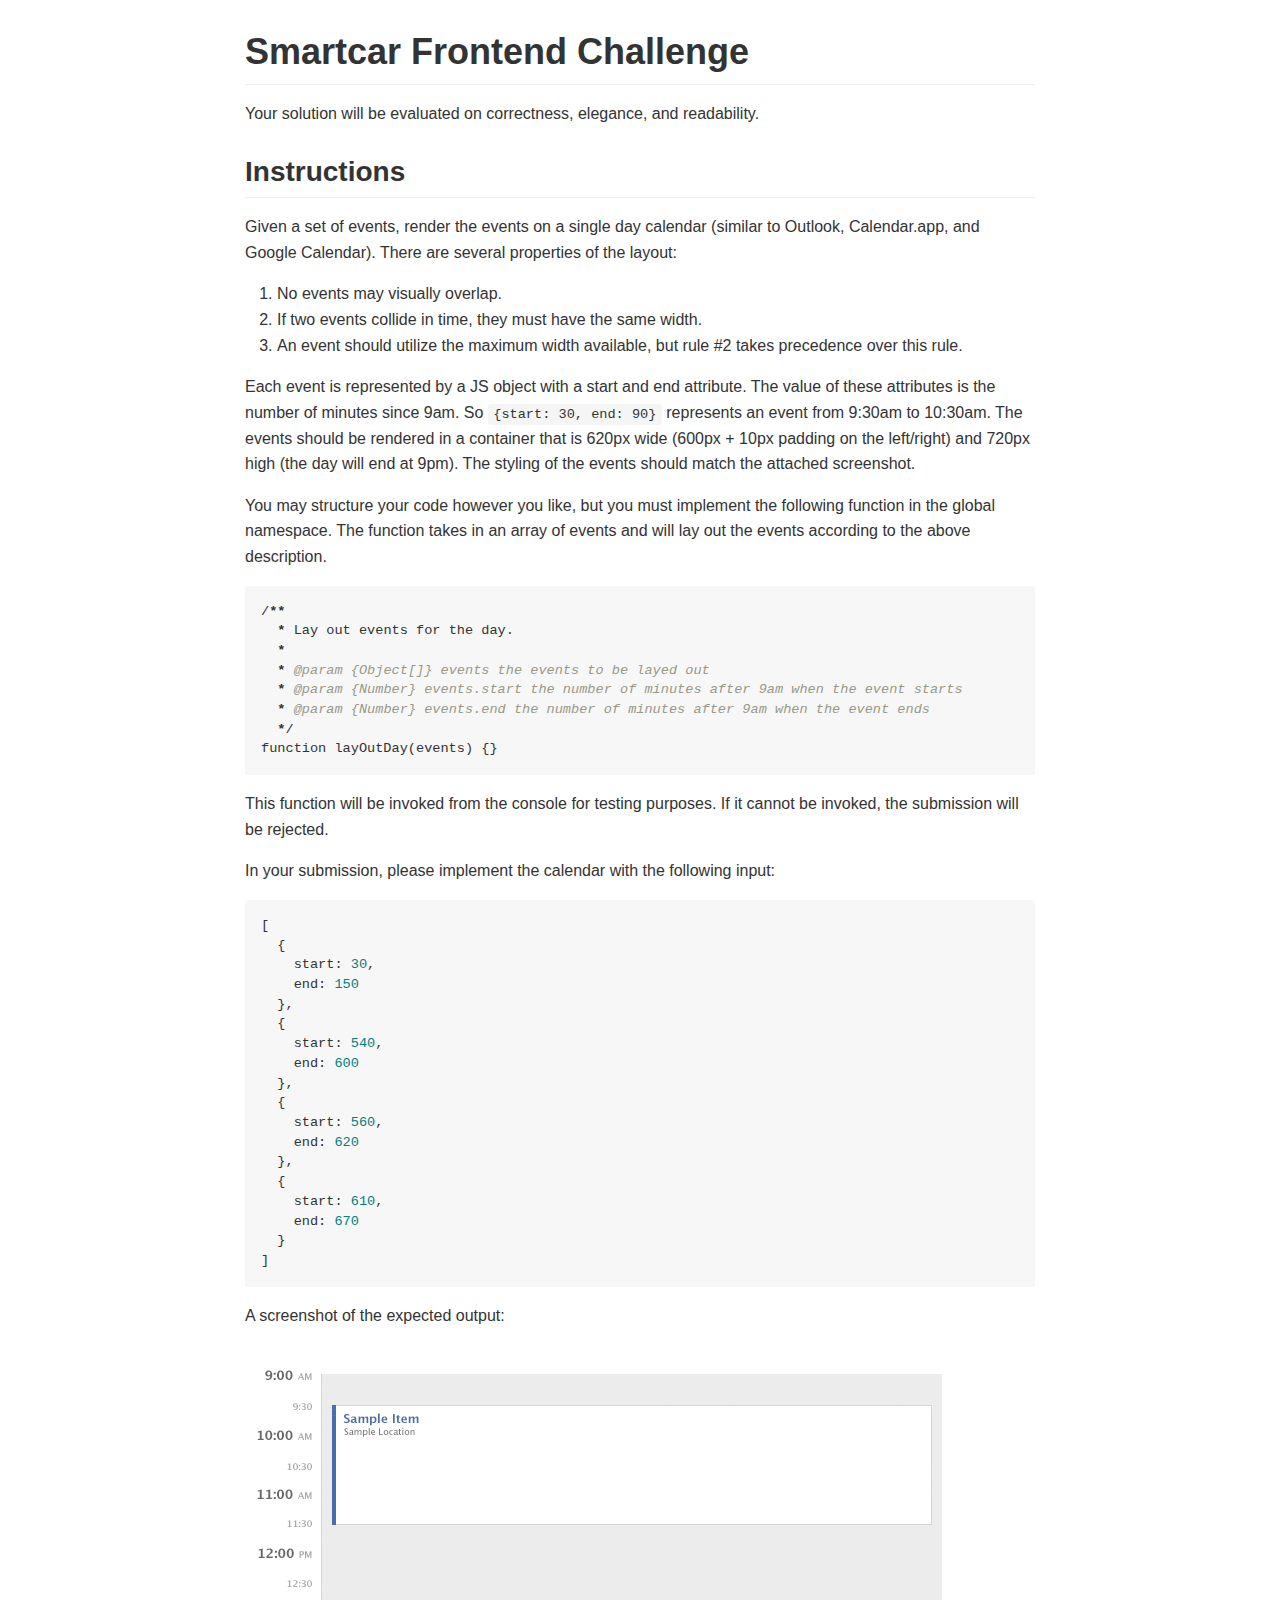
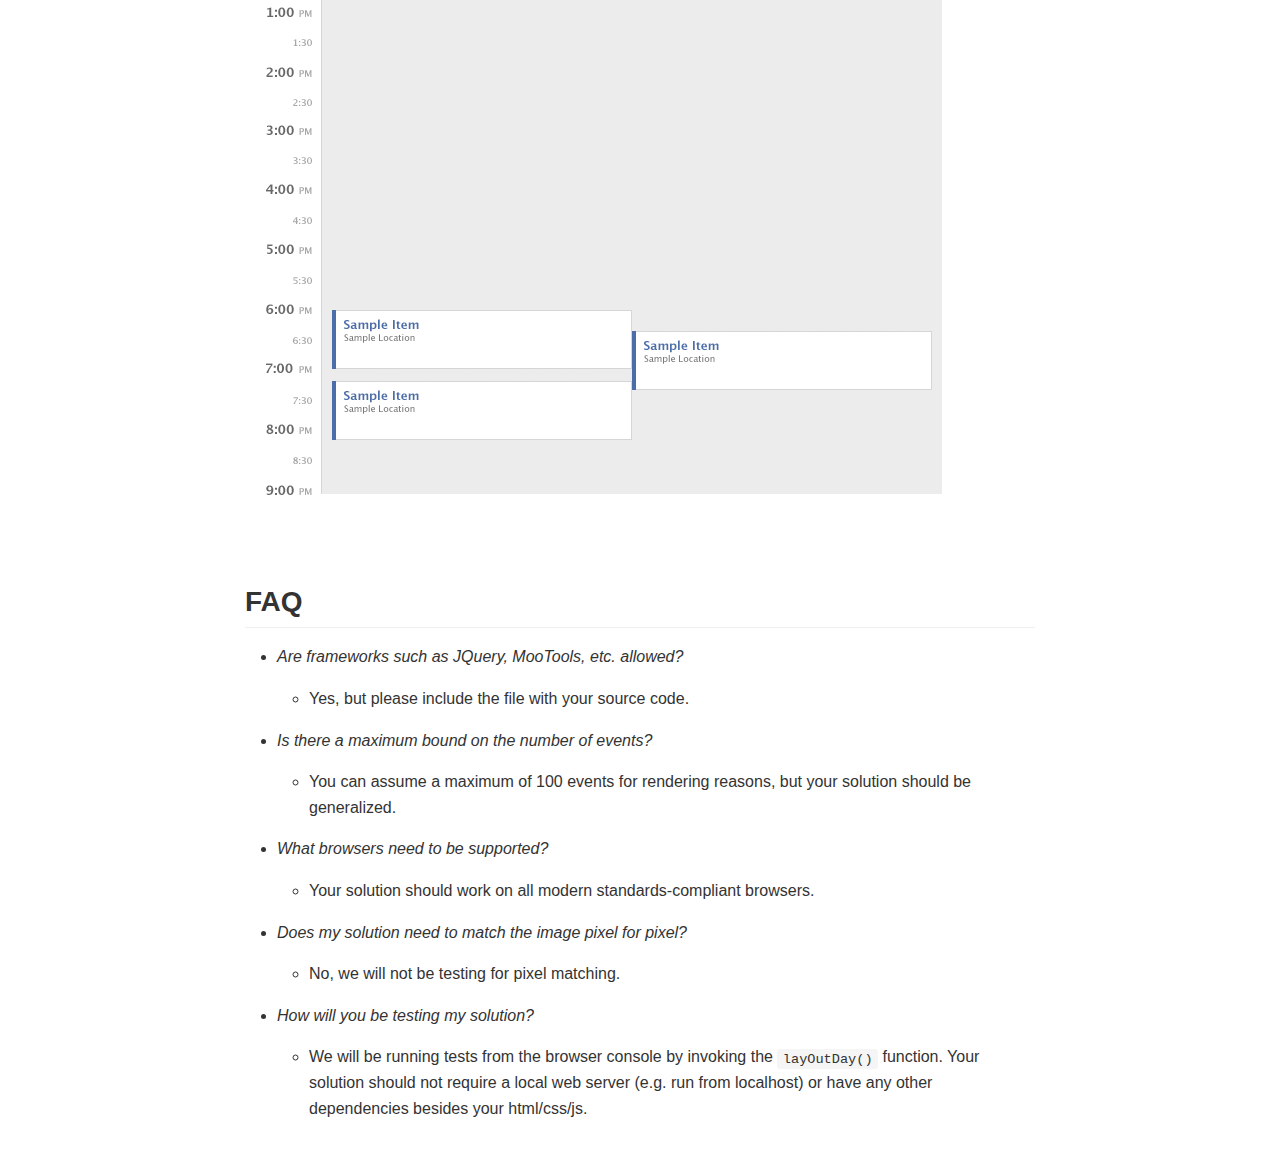
<file: instructions/README.html>
<!DOCTYPE html>
<html>
  <head>
    <title>Smartcar Frontend Challenge</title>
    <style>
      @font-face {
  font-family: octicons-link;
  src: url([data-uri]) format('woff');
}

.markdown-body {
  -webkit-text-size-adjust: 100%;
  text-size-adjust: 100%;
  color: #333;
  font-family: "Helvetica Neue", Helvetica, "Segoe UI", Arial, freesans, sans-serif, "Apple Color Emoji", "Segoe UI Emoji", "Segoe UI Symbol";
  font-size: 16px;
  line-height: 1.6;
  word-wrap: break-word;
}

.markdown-body a {
  background-color: transparent;
}

.markdown-body a:active,
.markdown-body a:hover {
  outline: 0;
}

.markdown-body strong {
  font-weight: bold;
}

.markdown-body h1 {
  font-size: 2em;
  margin: 0.67em 0;
}

.markdown-body img {
  border: 0;
}

.markdown-body hr {
  box-sizing: content-box;
  height: 0;
}

.markdown-body pre {
  overflow: auto;
}

.markdown-body code,
.markdown-body kbd,
.markdown-body pre {
  font-family: monospace, monospace;
  font-size: 1em;
}

.markdown-body input {
  color: inherit;
  font: inherit;
  margin: 0;
}

.markdown-body html input[disabled] {
  cursor: default;
}

.markdown-body input {
  line-height: normal;
}

.markdown-body input[type="checkbox"] {
  box-sizing: border-box;
  padding: 0;
}

.markdown-body table {
  border-collapse: collapse;
  border-spacing: 0;
}

.markdown-body td,
.markdown-body th {
  padding: 0;
}

.markdown-body * {
  box-sizing: border-box;
}

.markdown-body input {
  font: 13px / 1.4 Helvetica, arial, nimbussansl, liberationsans, freesans, clean, sans-serif, "Apple Color Emoji", "Segoe UI Emoji", "Segoe UI Symbol";
}

.markdown-body a {
  color: #4078c0;
  text-decoration: none;
}

.markdown-body a:hover,
.markdown-body a:active {
  text-decoration: underline;
}

.markdown-body hr {
  height: 0;
  margin: 15px 0;
  overflow: hidden;
  background: transparent;
  border: 0;
  border-bottom: 1px solid #ddd;
}

.markdown-body hr:before {
  display: table;
  content: "";
}

.markdown-body hr:after {
  display: table;
  clear: both;
  content: "";
}

.markdown-body h1,
.markdown-body h2,
.markdown-body h3,
.markdown-body h4,
.markdown-body h5,
.markdown-body h6 {
  margin-top: 15px;
  margin-bottom: 15px;
  line-height: 1.1;
}

.markdown-body h1 {
  font-size: 30px;
}

.markdown-body h2 {
  font-size: 21px;
}

.markdown-body h3 {
  font-size: 16px;
}

.markdown-body h4 {
  font-size: 14px;
}

.markdown-body h5 {
  font-size: 12px;
}

.markdown-body h6 {
  font-size: 11px;
}

.markdown-body blockquote {
  margin: 0;
}

.markdown-body ul,
.markdown-body ol {
  padding: 0;
  margin-top: 0;
  margin-bottom: 0;
}

.markdown-body ol ol,
.markdown-body ul ol {
  list-style-type: lower-roman;
}

.markdown-body ul ul ol,
.markdown-body ul ol ol,
.markdown-body ol ul ol,
.markdown-body ol ol ol {
  list-style-type: lower-alpha;
}

.markdown-body dd {
  margin-left: 0;
}

.markdown-body code {
  font-family: Consolas, "Liberation Mono", Menlo, Courier, monospace;
  font-size: 12px;
}

.markdown-body pre {
  margin-top: 0;
  margin-bottom: 0;
  font: 12px Consolas, "Liberation Mono", Menlo, Courier, monospace;
}

.markdown-body .select::-ms-expand {
  opacity: 0;
}

.markdown-body .octicon {
  font: normal normal normal 16px/1 octicons-link;
  display: inline-block;
  text-decoration: none;
  text-rendering: auto;
  -webkit-font-smoothing: antialiased;
  -moz-osx-font-smoothing: grayscale;
  -webkit-user-select: none;
  -moz-user-select: none;
  -ms-user-select: none;
  user-select: none;
}

.markdown-body .octicon-link:before {
  content: '\f05c';
}

.markdown-body:before {
  display: table;
  content: "";
}

.markdown-body:after {
  display: table;
  clear: both;
  content: "";
}

.markdown-body>*:first-child {
  margin-top: 0 !important;
}

.markdown-body>*:last-child {
  margin-bottom: 0 !important;
}

.markdown-body a:not([href]) {
  color: inherit;
  text-decoration: none;
}

.markdown-body .anchor {
  display: inline-block;
  padding-right: 2px;
  margin-left: -18px;
}

.markdown-body .anchor:focus {
  outline: none;
}

.markdown-body h1,
.markdown-body h2,
.markdown-body h3,
.markdown-body h4,
.markdown-body h5,
.markdown-body h6 {
  margin-top: 1em;
  margin-bottom: 16px;
  font-weight: bold;
  line-height: 1.4;
}

.markdown-body h1 .octicon-link,
.markdown-body h2 .octicon-link,
.markdown-body h3 .octicon-link,
.markdown-body h4 .octicon-link,
.markdown-body h5 .octicon-link,
.markdown-body h6 .octicon-link {
  color: #000;
  vertical-align: middle;
  visibility: hidden;
}

.markdown-body h1:hover .anchor,
.markdown-body h2:hover .anchor,
.markdown-body h3:hover .anchor,
.markdown-body h4:hover .anchor,
.markdown-body h5:hover .anchor,
.markdown-body h6:hover .anchor {
  text-decoration: none;
}

.markdown-body h1:hover .anchor .octicon-link,
.markdown-body h2:hover .anchor .octicon-link,
.markdown-body h3:hover .anchor .octicon-link,
.markdown-body h4:hover .anchor .octicon-link,
.markdown-body h5:hover .anchor .octicon-link,
.markdown-body h6:hover .anchor .octicon-link {
  visibility: visible;
}

.markdown-body h1 {
  padding-bottom: 0.3em;
  font-size: 2.25em;
  line-height: 1.2;
  border-bottom: 1px solid #eee;
}

.markdown-body h1 .anchor {
  line-height: 1;
}

.markdown-body h2 {
  padding-bottom: 0.3em;
  font-size: 1.75em;
  line-height: 1.225;
  border-bottom: 1px solid #eee;
}

.markdown-body h2 .anchor {
  line-height: 1;
}

.markdown-body h3 {
  font-size: 1.5em;
  line-height: 1.43;
}

.markdown-body h3 .anchor {
  line-height: 1.2;
}

.markdown-body h4 {
  font-size: 1.25em;
}

.markdown-body h4 .anchor {
  line-height: 1.2;
}

.markdown-body h5 {
  font-size: 1em;
}

.markdown-body h5 .anchor {
  line-height: 1.1;
}

.markdown-body h6 {
  font-size: 1em;
  color: #777;
}

.markdown-body h6 .anchor {
  line-height: 1.1;
}

.markdown-body p,
.markdown-body blockquote,
.markdown-body ul,
.markdown-body ol,
.markdown-body dl,
.markdown-body table,
.markdown-body pre {
  margin-top: 0;
  margin-bottom: 16px;
}

.markdown-body hr {
  height: 4px;
  padding: 0;
  margin: 16px 0;
  background-color: #e7e7e7;
  border: 0 none;
}

.markdown-body ul,
.markdown-body ol {
  padding-left: 2em;
}

.markdown-body ul ul,
.markdown-body ul ol,
.markdown-body ol ol,
.markdown-body ol ul {
  margin-top: 0;
  margin-bottom: 0;
}

.markdown-body li>p {
  margin-top: 16px;
}

.markdown-body dl {
  padding: 0;
}

.markdown-body dl dt {
  padding: 0;
  margin-top: 16px;
  font-size: 1em;
  font-style: italic;
  font-weight: bold;
}

.markdown-body dl dd {
  padding: 0 16px;
  margin-bottom: 16px;
}

.markdown-body blockquote {
  padding: 0 15px;
  color: #777;
  border-left: 4px solid #ddd;
}

.markdown-body blockquote>:first-child {
  margin-top: 0;
}

.markdown-body blockquote>:last-child {
  margin-bottom: 0;
}

.markdown-body table {
  display: block;
  width: 100%;
  overflow: auto;
  word-break: normal;
  word-break: keep-all;
}

.markdown-body table th {
  font-weight: bold;
}

.markdown-body table th,
.markdown-body table td {
  padding: 6px 13px;
  border: 1px solid #ddd;
}

.markdown-body table tr {
  background-color: #fff;
  border-top: 1px solid #ccc;
}

.markdown-body table tr:nth-child(2n) {
  background-color: #f8f8f8;
}

.markdown-body img {
  max-width: 100%;
  box-sizing: content-box;
  background-color: #fff;
}

.markdown-body code {
  padding: 0;
  padding-top: 0.2em;
  padding-bottom: 0.2em;
  margin: 0;
  font-size: 85%;
  background-color: rgba(0,0,0,0.04);
  border-radius: 3px;
}

.markdown-body code:before,
.markdown-body code:after {
  letter-spacing: -0.2em;
  content: "\00a0";
}

.markdown-body pre>code {
  padding: 0;
  margin: 0;
  font-size: 100%;
  word-break: normal;
  white-space: pre;
  background: transparent;
  border: 0;
}

.markdown-body .highlight {
  margin-bottom: 16px;
}

.markdown-body .highlight pre,
.markdown-body pre {
  padding: 16px;
  overflow: auto;
  font-size: 85%;
  line-height: 1.45;
  background-color: #f7f7f7;
  border-radius: 3px;
}

.markdown-body .highlight pre {
  margin-bottom: 0;
  word-break: normal;
}

.markdown-body pre {
  word-wrap: normal;
}

.markdown-body pre code {
  display: inline;
  max-width: initial;
  padding: 0;
  margin: 0;
  overflow: initial;
  line-height: inherit;
  word-wrap: normal;
  background-color: transparent;
  border: 0;
}

.markdown-body pre code:before,
.markdown-body pre code:after {
  content: normal;
}

.markdown-body kbd {
  display: inline-block;
  padding: 3px 5px;
  font-size: 11px;
  line-height: 10px;
  color: #555;
  vertical-align: middle;
  background-color: #fcfcfc;
  border: solid 1px #ccc;
  border-bottom-color: #bbb;
  border-radius: 3px;
  box-shadow: inset 0 -1px 0 #bbb;
}

.markdown-body .pl-c {
  color: #969896;
}

.markdown-body .pl-c1,
.markdown-body .pl-s .pl-v {
  color: #0086b3;
}

.markdown-body .pl-e,
.markdown-body .pl-en {
  color: #795da3;
}

.markdown-body .pl-s .pl-s1,
.markdown-body .pl-smi {
  color: #333;
}

.markdown-body .pl-ent {
  color: #63a35c;
}

.markdown-body .pl-k {
  color: #a71d5d;
}

.markdown-body .pl-pds,
.markdown-body .pl-s,
.markdown-body .pl-s .pl-pse .pl-s1,
.markdown-body .pl-sr,
.markdown-body .pl-sr .pl-cce,
.markdown-body .pl-sr .pl-sra,
.markdown-body .pl-sr .pl-sre {
  color: #183691;
}

.markdown-body .pl-v {
  color: #ed6a43;
}

.markdown-body .pl-id {
  color: #b52a1d;
}

.markdown-body .pl-ii {
  background-color: #b52a1d;
  color: #f8f8f8;
}

.markdown-body .pl-sr .pl-cce {
  color: #63a35c;
  font-weight: bold;
}

.markdown-body .pl-ml {
  color: #693a17;
}

.markdown-body .pl-mh,
.markdown-body .pl-mh .pl-en,
.markdown-body .pl-ms {
  color: #1d3e81;
  font-weight: bold;
}

.markdown-body .pl-mq {
  color: #008080;
}

.markdown-body .pl-mi {
  color: #333;
  font-style: italic;
}

.markdown-body .pl-mb {
  color: #333;
  font-weight: bold;
}

.markdown-body .pl-md {
  background-color: #ffecec;
  color: #bd2c00;
}

.markdown-body .pl-mi1 {
  background-color: #eaffea;
  color: #55a532;
}

.markdown-body .pl-mdr {
  color: #795da3;
  font-weight: bold;
}

.markdown-body .pl-mo {
  color: #1d3e81;
}

.markdown-body kbd {
  display: inline-block;
  padding: 3px 5px;
  font: 11px Consolas, "Liberation Mono", Menlo, Courier, monospace;
  line-height: 10px;
  color: #555;
  vertical-align: middle;
  background-color: #fcfcfc;
  border: solid 1px #ccc;
  border-bottom-color: #bbb;
  border-radius: 3px;
  box-shadow: inset 0 -1px 0 #bbb;
}

.markdown-body .task-list-item {
  list-style-type: none;
}

.markdown-body .task-list-item+.task-list-item {
  margin-top: 3px;
}

.markdown-body .task-list-item input {
  margin: 0 0.35em 0.25em -1.6em;
  vertical-align: middle;
}

.markdown-body :checked+.radio-label {
  z-index: 1;
  position: relative;
  border-color: #4078c0;
}
/*

github.com style (c) Vasily Polovnyov <vast@whiteants.net>

*/

.hljs {
  display: block;
  overflow-x: auto;
  padding: 0.5em;
  color: #333;
  background: #f8f8f8;
  -webkit-text-size-adjust: none;
}

.hljs-comment,
.diff .hljs-header {
  color: #998;
  font-style: italic;
}

.hljs-keyword,
.css .rule .hljs-keyword,
.hljs-winutils,
.nginx .hljs-title,
.hljs-subst,
.hljs-request,
.hljs-status {
  color: #333;
  font-weight: bold;
}

.hljs-number,
.hljs-hexcolor,
.ruby .hljs-constant {
  color: #008080;
}

.hljs-string,
.hljs-tag .hljs-value,
.hljs-doctag,
.tex .hljs-formula {
  color: #d14;
}

.hljs-title,
.hljs-id,
.scss .hljs-preprocessor {
  color: #900;
  font-weight: bold;
}

.hljs-list .hljs-keyword,
.hljs-subst {
  font-weight: normal;
}

.hljs-class .hljs-title,
.hljs-type,
.vhdl .hljs-literal,
.tex .hljs-command {
  color: #458;
  font-weight: bold;
}

.hljs-tag,
.hljs-tag .hljs-title,
.hljs-rule .hljs-property,
.django .hljs-tag .hljs-keyword {
  color: #000080;
  font-weight: normal;
}

.hljs-attribute,
.hljs-variable,
.lisp .hljs-body,
.hljs-name {
  color: #008080;
}

.hljs-regexp {
  color: #009926;
}

.hljs-symbol,
.ruby .hljs-symbol .hljs-string,
.lisp .hljs-keyword,
.clojure .hljs-keyword,
.scheme .hljs-keyword,
.tex .hljs-special,
.hljs-prompt {
  color: #990073;
}

.hljs-built_in {
  color: #0086b3;
}

.hljs-preprocessor,
.hljs-pragma,
.hljs-pi,
.hljs-doctype,
.hljs-shebang,
.hljs-cdata {
  color: #999;
  font-weight: bold;
}

.hljs-deletion {
  background: #fdd;
}

.hljs-addition {
  background: #dfd;
}

.diff .hljs-change {
  background: #0086b3;
}

.hljs-chunk {
  color: #aaa;
}

      body {
        min-width: 200px;
        max-width: 790px;
        margin: 0 auto;
        padding: 30px;
      }
    </style>
  </head>
  <body class="markdown-body">
    <h1 id="smartcar-frontend-challenge">Smartcar Frontend Challenge</h1>
<p>Your solution will be evaluated on correctness, elegance, and readability.</p>
<h2 id="instructions">Instructions</h2>
<p>Given a set of events, render the events on a single day calendar (similar to Outlook, Calendar.app, and Google Calendar). There are several properties of the layout:</p>
<ol>
<li>No events may visually overlap.</li>
<li>If two events collide in time, they must have the same width.</li>
<li>An event should utilize the maximum width available, but rule #2 takes precedence over this rule.</li>
</ol>
<p>Each event is represented by a JS object with a start and end attribute. The value of these attributes is the number of minutes since 9am. So <code>{start: 30, end: 90}</code> represents an event from 9:30am to 10:30am. The events should be rendered in a container that is 620px wide (600px + 10px padding on the left/right) and 720px high (the day will end at 9pm). The styling of the events should match the attached screenshot.</p>
<p>You may structure your code however you like, but you must implement the following function in the global namespace. The function takes in an array of events and will lay out the events according to the above description.</p>
<pre><code class="lang-js">/<span class="hljs-keyword">*</span><span class="hljs-keyword">*</span>
  <span class="hljs-keyword">*</span> Lay out events for the day.
  <span class="hljs-keyword">*</span> 
  <span class="hljs-keyword">*</span> <span class="hljs-comment">@param {Object[]} events the events to be layed out</span>
  <span class="hljs-keyword">*</span> <span class="hljs-comment">@param {Number} events.start the number of minutes after 9am when the event starts</span>
  <span class="hljs-keyword">*</span> <span class="hljs-comment">@param {Number} events.end the number of minutes after 9am when the event ends</span>
  <span class="hljs-keyword">*</span>/
function layOutDay(events) {}
</code></pre>
<p>This function will be invoked from the console for testing purposes. If it cannot be invoked, the submission will be rejected.</p>
<p>In your submission, please implement the calendar with the following input:</p>
<pre><code class="lang-js">[
  {
    start: <span class="hljs-number">30</span>,
    end: <span class="hljs-number">150</span>
  },
  {
    start: <span class="hljs-number">540</span>,
    end: <span class="hljs-number">600</span>
  },
  {
    start: <span class="hljs-number">560</span>,
    end: <span class="hljs-number">620</span>
  },
  {
    start: <span class="hljs-number">610</span>,
    end: <span class="hljs-number">670</span>
  }
]
</code></pre>
<p>A screenshot of the expected output:</p>
<p><img src="calendar.png" alt="Expected Output"></p>
<h2 id="faq">FAQ</h2>
<ul>
<li><p><em>Are frameworks such as JQuery, MooTools, etc. allowed?</em></p>
<ul>
<li>Yes, but please include the file with your source code.</li>
</ul>
</li>
<li><p><em>Is there a maximum bound on the number of events?</em></p>
<ul>
<li>You can assume a maximum of 100 events for rendering reasons, but your solution should be generalized.</li>
</ul>
</li>
<li><p><em>What browsers need to be supported?</em></p>
<ul>
<li>Your solution should work on all modern standards-compliant browsers.</li>
</ul>
</li>
<li><p><em>Does my solution need to match the image pixel for pixel?</em></p>
<ul>
<li>No, we will not be testing for pixel matching.</li>
</ul>
</li>
<li><p><em>How will you be testing my solution?</em></p>
<ul>
<li>We will be running tests from the browser console by invoking the <code>layOutDay()</code> function. Your solution should not require a local web server (e.g. run from localhost) or have any other dependencies besides your html/css/js.</li>
</ul>
</li>
</ul>

  </body>
</html>
</file>
